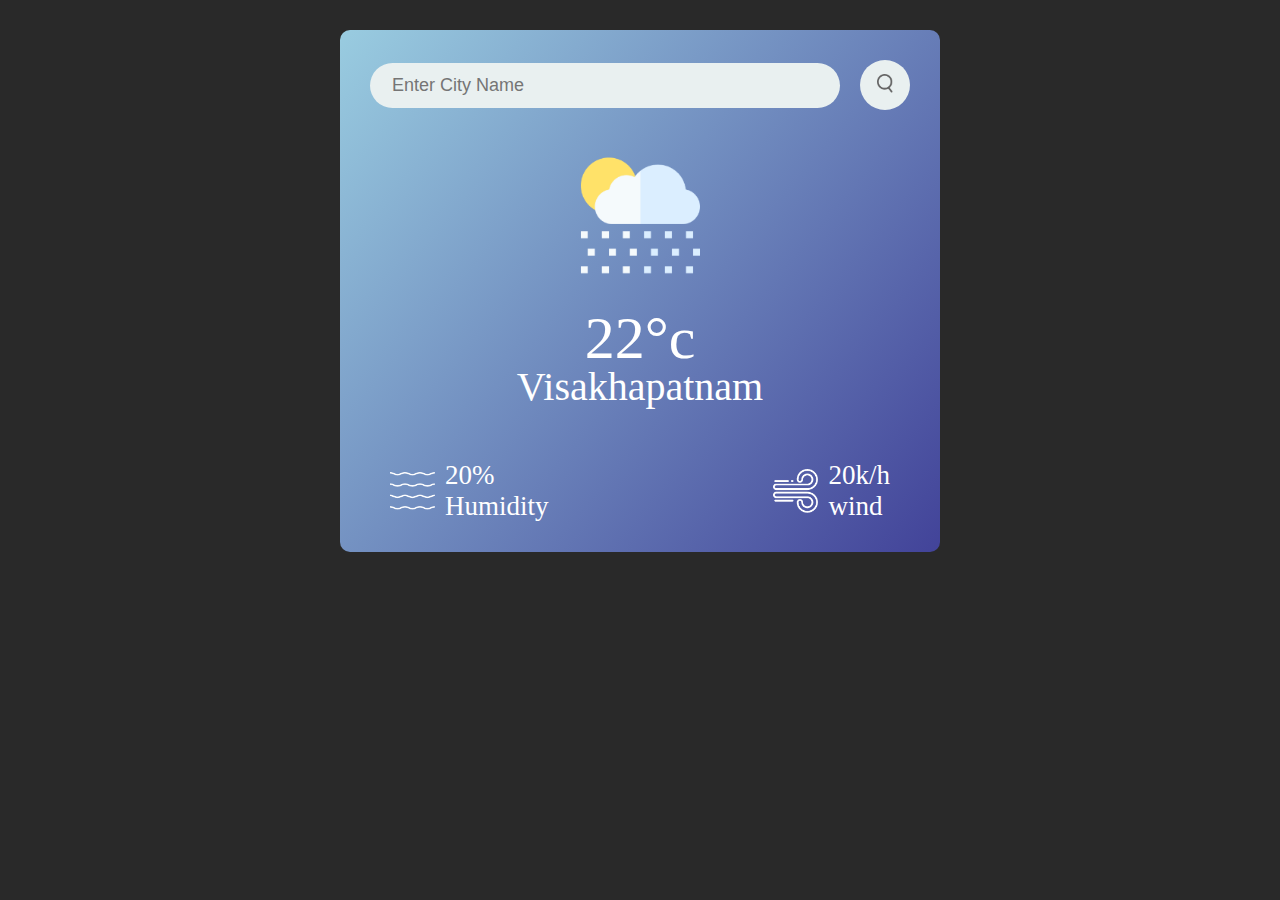
<file: projectfile/index.html>
<!DOCTYPE html>
<html lang="en">
<head>
    <meta charset="UTF-8">
    <meta http-equiv="X-UA-Compatible" content="IE=edge">
    <link rel="stylesheet" href="style.css">
    <meta name="viewport" content="width=device-width, initial-scale=1.0">
    <title>Weather App</title>
</head>
<body>
    <div class="container">
        <div class="search">
          <input type="text" placeholder="Enter City Name">
          <button><img src="./img/search.png"  alt="Weather" ></button>
    </div>
    <div class="error">
        <p>Invalid City Name</p>
   </div>
    <div class="weather">
        <img src="./img/rain.png" class="icon" alt="">
        <h1 class="celcius">22°c</h1>
        <h2 class="city">Visakhapatnam</h2>
        <div class="detail">
           <div class="col">
            <img src="./img/humidity.png" alt=""  >
            <div class="humidity">
                <p class="humidityP">20%</p>
                <p>Humidity</p>
             </div>
           </div>
        <div class="col">
           <img src="./img/wind.png" alt=""  >
            <div class="wind">
                <p class="windS">20k/h</p>
                <p>wind</p>
            </div>
           </div>
        </div>
    </div>
</div>
 <script src="script.js"></script>
</body>
</html>
</file>
<file: projectfile/style.css>
* {
    padding: 0px;
    margin: 0px;
    box-sizing: border-box;
}

body {
    background-color: rgb(41, 41, 41);
}

.container {
    width: 600px;
    background: linear-gradient(130deg,rgb(153, 204, 224),rgb(66, 67, 153));
    color: white;
    padding: 30px;
    margin: 30px auto 0;
    border-radius: 10px;
    text-align: center;
}

.search {
    width: 100%;
    display: flex;
    align-items: center;
    justify-content: space-between;
}

.search input{
    border: 0;
    outline: 0;
    padding: 12px 22px;
    flex: 1;
    margin-right: 20px;
    border-radius: 30px;
    font-size: 18px;
    background-color: rgb(233, 240,240);
    color: black;
}

.search button {
    border: 0;
    outline: 0;
    background-color: rgb(233, 240,240);
    width: 50px;
    height: 50px;
    border-radius: 50%;
    cursor: pointer;
}

.search button img {
    width: 16px;
}

.weather  .icon {
    margin-top: 20px;
    width: 170px;
}

.weather h1 {
    font-size: 60px;
    font-weight: 500;
}

.weather h2 {
    font-size: 40px;
    font-weight: 400;
    margin-top: -10px;
}

.detail {
    display: flex;
    align-items: center;
    justify-content:space-between;
    padding: 0px 20px;
    margin-top: 50px;
}

.col {
    display: flex;
    align-items: center;
    text-align: left;
}

.col img {
    width: 45px;
    margin-right: 10px;
}

.humidity, .wind {
     font-size: 27px;
}

 .error {
    text-align: left;
    color: red;
    margin-top: 5px;
    margin-left: 5px;
    display: none;
 }

 @media (max-width:600px){
    header{
        font-size: 1.2em;
        padding: 10px;
    }
}
</file>
